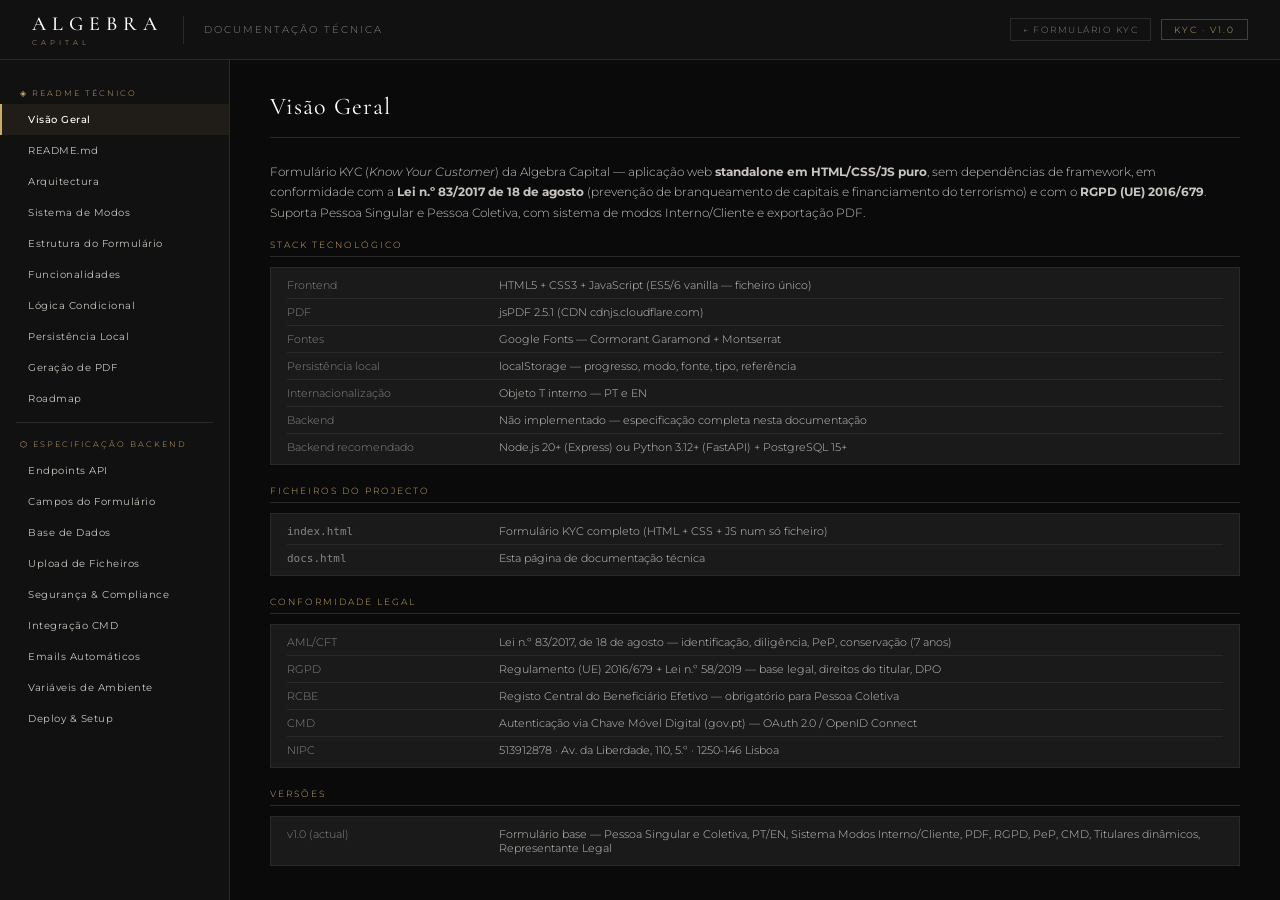
<file: index.html>
<!DOCTYPE html>
<html lang="pt">
<head>
<meta charset="UTF-8">
<meta name="viewport" content="width=device-width,initial-scale=1">
<title>Documentação Técnica — Algebra Capital KYC</title>
<link href="https://fonts.googleapis.com/css2?family=Cormorant+Garamond:wght@400;500&family=Montserrat:wght@300;400;500;600&display=swap" rel="stylesheet">
<style>
*,*::before,*::after{box-sizing:border-box;margin:0;padding:0}
:root{--black:#0a0a0a;--dark:#111;--dark2:#1a1a1a;--border:#2a2a2a;--border2:#383838;--text:#fff;--text2:#c8c4be;--text3:#888480;--gold:#c9a96e;--gold2:#a8873a;--glow:rgba(201,169,110,0.08);--ok:#00d4aa;--err:#e05252;}
html{font-size:14px}
body{font-family:'Montserrat',sans-serif;background:var(--black);color:var(--text);font-weight:300;height:100vh;display:flex;flex-direction:column;overflow:hidden}
.hdr{background:var(--dark);border-bottom:1px solid var(--border);padding:0 32px;display:flex;align-items:center;justify-content:space-between;height:60px;flex-shrink:0}
.hdr-left{display:flex;align-items:center;gap:20px}
.logo-main{font-family:'Cormorant Garamond',serif;font-size:20px;font-weight:500;letter-spacing:6px;text-transform:uppercase}
.logo-sub{font-size:7px;letter-spacing:4px;color:var(--gold);text-transform:uppercase;margin-top:2px}
.hdr-divider{width:1px;height:28px;background:var(--border)}
.hdr-title{font-size:10px;letter-spacing:2px;text-transform:uppercase;color:var(--text3)}
.badge{font-size:9px;letter-spacing:2px;text-transform:uppercase;color:var(--gold);border:1px solid rgba(201,169,110,0.3);padding:4px 12px}
.hdr-back{font-size:9px;letter-spacing:1.5px;text-transform:uppercase;color:var(--text3);text-decoration:none;border:1px solid var(--border);padding:5px 12px;transition:all .15s;display:flex;align-items:center;gap:6px}
.hdr-back:hover{color:var(--gold);border-color:var(--gold)}
.layout{display:flex;flex:1;overflow:hidden}
.sidebar{width:230px;background:var(--dark);border-right:1px solid var(--border);padding:20px 0;flex-shrink:0;overflow-y:auto}
.nav-group-label{padding:8px 20px 6px;font-size:8px;letter-spacing:2px;text-transform:uppercase;color:var(--gold);display:flex;align-items:center;gap:6px}
.nav-btn{width:100%;text-align:left;background:transparent;border:none;border-left:2px solid transparent;padding:9px 20px 9px 26px;cursor:pointer;font-size:10px;font-weight:400;letter-spacing:.5px;color:var(--text2);font-family:'Montserrat',sans-serif;transition:all .15s;display:block}
.nav-btn:hover{color:var(--text)}
.nav-btn.active{background:var(--glow);border-left-color:var(--gold);color:#fff;font-weight:500}
.nav-sep{height:1px;background:var(--border);margin:8px 16px}
.content{flex:1;padding:32px 40px;overflow-y:auto}
.page{display:none}
.page.active{display:block}
.page-title{font-family:'Cormorant Garamond',serif;font-size:24px;font-weight:400;letter-spacing:1px;margin-bottom:24px;padding-bottom:16px;border-bottom:1px solid var(--border)}
.sec-title{font-size:9px;letter-spacing:2px;text-transform:uppercase;color:var(--gold);margin-bottom:10px;padding-bottom:6px;border-bottom:1px solid var(--border)}
.body-text{font-size:12px;color:var(--text2);line-height:1.7;margin-bottom:16px}
.card{background:var(--dark2);border:1px solid var(--border);padding:4px 16px;margin-bottom:20px}
.row{display:flex;gap:12px;padding:6px 0;border-bottom:1px solid var(--border);font-size:11px}
.row:last-child{border-bottom:none}
.row-lbl{width:200px;color:var(--text3);flex-shrink:0}
.row-val{color:var(--text2)}
.row-val code{color:var(--gold);font-family:monospace}
.step-item{display:flex;gap:16px;padding:12px 0;border-bottom:1px solid var(--border)}
.step-num{width:28px;height:28px;background:var(--black);border:1px solid var(--border);display:flex;align-items:center;justify-content:center;font-size:10px;color:var(--gold);flex-shrink:0;margin-top:2px}
.step-title{font-size:11px;font-weight:600;color:#fff;margin-bottom:4px}
.step-desc{font-size:11px;color:var(--text2);line-height:1.6}
.step-tag{display:inline-block;font-size:8px;font-weight:600;letter-spacing:1.5px;text-transform:uppercase;padding:2px 7px;margin-left:6px;vertical-align:middle}
.tag-internal{background:rgba(106,191,106,0.12);color:#6abf6a;border:1px solid #2a5a2a}
.tag-readonly{background:var(--glow);color:var(--gold);border:1px solid rgba(201,169,110,0.3)}
.tag-client{background:rgba(0,212,170,0.08);color:var(--ok);border:1px solid rgba(0,212,170,0.2)}
.feat-block{margin-bottom:20px}
.feat-item{display:flex;gap:10px;padding:4px 0;font-size:11px;color:var(--text2)}
.feat-item::before{content:'→';color:var(--gold);flex-shrink:0}
.cond-card{background:var(--dark2);border:1px solid var(--border);padding:12px 16px;margin-bottom:8px}
.cond-top{display:flex;justify-content:space-between;align-items:flex-start;gap:12px;margin-bottom:6px}
.cond-trigger{font-size:11px;font-weight:600;color:#fff}
.cond-fn{font-size:9px;color:var(--gold);background:var(--black);padding:2px 8px;border:1px solid var(--border);font-family:monospace;flex-shrink:0}
.cond-condition{font-size:10px;color:var(--text3);margin-bottom:4px}
.cond-action{font-size:11px;color:var(--text2);line-height:1.5}
.road-group{margin-bottom:20px}
.road-label{display:flex;align-items:center;gap:8px;margin-bottom:10px}
.road-dot{width:8px;height:8px;border-radius:50%;flex-shrink:0}
.road-priority{font-size:9px;font-weight:600;letter-spacing:2px;text-transform:uppercase}
.road-item{display:flex;gap:10px;padding:6px 0;border-bottom:1px solid var(--border);font-size:11px;color:var(--text2)}
.road-done{text-decoration:line-through;color:var(--text3)}
.endpoint{background:var(--dark2);border:1px solid var(--border);margin-bottom:16px}
.endpoint-hdr{padding:12px 20px;border-bottom:1px solid var(--border);display:flex;align-items:center;gap:12px}
.method{font-size:9px;font-weight:700;letter-spacing:1px;padding:3px 10px}
.method.post{background:var(--ok);color:#000}
.method.get{background:var(--gold);color:#000}
.method.patch{background:#a78bfa;color:#000}
.endpoint-path{font-size:13px;font-family:monospace;color:#fff}
.endpoint-body{padding:14px 20px}
.endpoint-desc{font-size:11px;color:var(--text2);margin-bottom:14px}
.param-row{display:flex;gap:12px;padding:5px 0;border-bottom:1px solid var(--border);font-size:11px}
.param-row:last-child{border-bottom:none}
.param-name{width:160px;color:var(--gold);font-family:monospace;flex-shrink:0}
.param-type{width:110px;color:var(--text3);font-size:10px;flex-shrink:0}
.param-desc{color:var(--text2)}
.resp-name{width:160px;color:var(--ok);font-family:monospace;flex-shrink:0}
.db-table{margin-bottom:24px}
.db-name{font-size:12px;color:var(--gold);font-family:monospace;background:var(--dark2);padding:4px 12px;border:1px solid var(--border);display:inline-block;margin-bottom:10px}
.db-desc{font-size:11px;color:var(--text2);margin-left:12px}
.db-grid{border:1px solid var(--border)}
.db-head{display:grid;grid-template-columns:160px 140px 1fr;background:var(--dark2);padding:6px 16px;border-bottom:1px solid var(--border)}
.db-head span{font-size:9px;letter-spacing:1.5px;text-transform:uppercase;color:var(--text3)}
.db-row{display:grid;grid-template-columns:160px 140px 1fr;padding:7px 16px;border-bottom:1px solid var(--border);font-size:11px}
.db-row:last-child{border-bottom:none}
.db-row.pk{background:rgba(201,169,110,0.04)}
.db-col{color:#fff;font-family:monospace}
.db-col.pk{color:var(--gold)}
.db-type{color:var(--ok);font-family:monospace}
.db-desc-cell{color:var(--text2)}
.email-card{background:var(--dark2);border:1px solid var(--border);margin-bottom:20px}
.email-hdr{padding:12px 20px;border-bottom:1px solid var(--border);background:var(--black)}
.email-title{font-size:11px;font-weight:600;color:#fff;margin-bottom:4px}
.email-to{font-size:10px;color:var(--text3)}
.email-to span{color:var(--gold)}
.email-body{padding:16px 20px}
.email-item{display:flex;gap:8px;padding:3px 0;font-size:11px;color:var(--text2)}
.email-item::before{content:'·';color:var(--gold)}
.note{padding:10px 14px;margin-bottom:12px;font-size:11px;color:var(--text2);line-height:1.6}
.note.info{border-left:2px solid var(--gold);background:var(--glow)}
.note.warn{border-left:2px solid #e5a020;background:rgba(229,160,32,0.06)}
.note.ok{border-left:2px solid var(--ok);background:rgba(0,212,170,0.06)}
.note.err{border-left:2px solid var(--err);background:rgba(224,82,82,0.06)}
.note-icon{margin-right:6px}
.env-block{background:var(--black);border:1px solid var(--border);padding:20px 24px;font-family:monospace;font-size:11px;line-height:2;margin-bottom:16px}
.env-comment{color:var(--text3)}
.env-key{color:var(--gold)}
.env-eq{color:var(--text3)}
.env-val{color:var(--text2)}
.sub-label{font-size:9px;letter-spacing:1.5px;text-transform:uppercase;color:var(--text3);margin-bottom:8px;margin-top:14px}
.mode-box{border:1px solid var(--border);padding:14px 18px;margin-bottom:10px;display:flex;gap:14px;align-items:flex-start}
.mode-icon{font-size:16px;flex-shrink:0;margin-top:1px}
.mode-title{font-size:11px;font-weight:600;margin-bottom:4px}
.mode-desc{font-size:11px;color:var(--text2);line-height:1.6}
.readme-block{background:var(--dark2);border:1px solid var(--border);padding:20px 24px;font-family:monospace;font-size:11px;line-height:1.8;margin-bottom:16px;white-space:pre-wrap}
.readme-h1{color:var(--gold);font-size:14px;font-weight:600}
.readme-h2{color:var(--text);font-size:12px;font-weight:600;margin-top:4px}
.readme-h3{color:var(--ok);font-size:11px}
.readme-txt{color:var(--text2)}
.readme-code{color:var(--gold)}
.readme-comment{color:var(--text3)}
.arch-block{background:var(--black);border:1px solid var(--border);padding:20px 24px;font-family:monospace;font-size:11px;line-height:1.8;margin-bottom:16px;white-space:pre;overflow-x:auto;color:var(--text2)}
</style>
</head>
<body>

<div class="hdr">
  <div class="hdr-left">
    <div>
      <div class="logo-main">ALGEBRA</div>
      <div class="logo-sub">Capital</div>
    </div>
    <div class="hdr-divider"></div>
    <span class="hdr-title">Documentação Técnica</span>
  </div>
  <div class="hdr-left" style="gap:10px">
    <a href="index.html" class="hdr-back">← Formulário KYC</a>
    <div class="badge">KYC · v1.0</div>
  </div>
</div>

<div class="layout">
  <nav class="sidebar">
    <div class="nav-group-label">◈ README Técnico</div>
    <button class="nav-btn active" onclick="show('overview',this)">Visão Geral</button>
    <button class="nav-btn" onclick="show('readme',this)">README.md</button>
    <button class="nav-btn" onclick="show('architecture',this)">Arquitectura</button>
    <button class="nav-btn" onclick="show('modes',this)">Sistema de Modos</button>
    <button class="nav-btn" onclick="show('structure',this)">Estrutura do Formulário</button>
    <button class="nav-btn" onclick="show('features',this)">Funcionalidades</button>
    <button class="nav-btn" onclick="show('conditional',this)">Lógica Condicional</button>
    <button class="nav-btn" onclick="show('storage',this)">Persistência Local</button>
    <button class="nav-btn" onclick="show('pdf',this)">Geração de PDF</button>
    <button class="nav-btn" onclick="show('todo',this)">Roadmap</button>
    <div class="nav-sep"></div>
    <div class="nav-group-label">⬡ Especificação Backend</div>
    <button class="nav-btn" onclick="show('endpoints',this)">Endpoints API</button>
    <button class="nav-btn" onclick="show('fields',this)">Campos do Formulário</button>
    <button class="nav-btn" onclick="show('database',this)">Base de Dados</button>
    <button class="nav-btn" onclick="show('files',this)">Upload de Ficheiros</button>
    <button class="nav-btn" onclick="show('security',this)">Segurança &amp; Compliance</button>
    <button class="nav-btn" onclick="show('cmd',this)">Integração CMD</button>
    <button class="nav-btn" onclick="show('emails',this)">Emails Automáticos</button>
    <button class="nav-btn" onclick="show('env',this)">Variáveis de Ambiente</button>
    <button class="nav-btn" onclick="show('deploy',this)">Deploy &amp; Setup</button>
  </nav>

  <main class="content">

    <!-- VISÃO GERAL -->
    <div class="page active" id="page-overview">
      <div class="page-title">Visão Geral</div>
      <p class="body-text">Formulário KYC (<em>Know Your Customer</em>) da Algebra Capital — aplicação web <strong>standalone em HTML/CSS/JS puro</strong>, sem dependências de framework, em conformidade com a <strong>Lei n.º 83/2017 de 18 de agosto</strong> (prevenção de branqueamento de capitais e financiamento do terrorismo) e com o <strong>RGPD (UE) 2016/679</strong>. Suporta Pessoa Singular e Pessoa Coletiva, com sistema de modos Interno/Cliente e exportação PDF.</p>

      <div class="sec-title">Stack Tecnológico</div>
      <div class="card">
        <div class="row"><span class="row-lbl">Frontend</span><span class="row-val">HTML5 + CSS3 + JavaScript (ES5/6 vanilla — ficheiro único)</span></div>
        <div class="row"><span class="row-lbl">PDF</span><span class="row-val">jsPDF 2.5.1 (CDN cdnjs.cloudflare.com)</span></div>
        <div class="row"><span class="row-lbl">Fontes</span><span class="row-val">Google Fonts — Cormorant Garamond + Montserrat</span></div>
        <div class="row"><span class="row-lbl">Persistência local</span><span class="row-val">localStorage — progresso, modo, fonte, tipo, referência</span></div>
        <div class="row"><span class="row-lbl">Internacionalização</span><span class="row-val">Objeto T interno — PT e EN</span></div>
        <div class="row"><span class="row-lbl">Backend</span><span class="row-val">Não implementado — especificação completa nesta documentação</span></div>
        <div class="row"><span class="row-lbl">Backend recomendado</span><span class="row-val">Node.js 20+ (Express) ou Python 3.12+ (FastAPI) + PostgreSQL 15+</span></div>
      </div>

      <div class="sec-title">Ficheiros do Projecto</div>
      <div class="card">
        <div class="row"><span class="row-lbl"><code>index.html</code></span><span class="row-val">Formulário KYC completo (HTML + CSS + JS num só ficheiro)</span></div>
        <div class="row"><span class="row-lbl"><code>docs.html</code></span><span class="row-val">Esta página de documentação técnica</span></div>
      </div>

      <div class="sec-title">Conformidade Legal</div>
      <div class="card">
        <div class="row"><span class="row-lbl">AML/CFT</span><span class="row-val">Lei n.º 83/2017, de 18 de agosto — identificação, diligência, PeP, conservação (7 anos)</span></div>
        <div class="row"><span class="row-lbl">RGPD</span><span class="row-val">Regulamento (UE) 2016/679 + Lei n.º 58/2019 — base legal, direitos do titular, DPO</span></div>
        <div class="row"><span class="row-lbl">RCBE</span><span class="row-val">Registo Central do Beneficiário Efetivo — obrigatório para Pessoa Coletiva</span></div>
        <div class="row"><span class="row-lbl">CMD</span><span class="row-val">Autenticação via Chave Móvel Digital (gov.pt) — OAuth 2.0 / OpenID Connect</span></div>
        <div class="row"><span class="row-lbl">NIPC</span><span class="row-val">513912878 · Av. da Liberdade, 110, 5.º · 1250-146 Lisboa</span></div>
      </div>

      <div class="sec-title">Versões</div>
      <div class="card">
        <div class="row"><span class="row-lbl">v1.0 (actual)</span><span class="row-val">Formulário base — Pessoa Singular e Coletiva, PT/EN, Sistema Modos Interno/Cliente, PDF, RGPD, PeP, CMD, Titulares dinâmicos, Representante Legal</span></div>
      </div>
    </div>

    <!-- README -->
    <div class="page" id="page-readme">
      <div class="page-title">README.md</div>
      <p class="body-text">Conteúdo do <code style="color:var(--gold)">README.md</code> para o repositório. Copia e cola directamente.</p>
      <div class="readme-block"><span class="readme-h1"># Algebra Capital — Formulário KYC</span>

<span class="readme-comment"><!-- Formulário KYC standalone da Algebra Capital --></span>

<span class="readme-h2">## Descrição</span>
<span class="readme-txt">Formulário KYC (Know Your Customer) da Algebra Capital, NIPC 513912878.
Desenvolvido em HTML/CSS/JS puro (sem framework).
Conforme com a Lei n.º 83/2017 (AML/CFT) e RGPD (UE 2016/679).
Suporta Pessoa Singular e Pessoa Coletiva, sistema de modos Interno/Cliente e exportação PDF.</span>

<span class="readme-h2">## Stack</span>
<span class="readme-txt">- Frontend: HTML5 + CSS3 + JavaScript ES6 vanilla (ficheiro único)
- PDF: jsPDF 2.5.1 (CDN cdnjs.cloudflare.com)
- Fontes: Google Fonts (Cormorant Garamond + Montserrat)
- Persistência: localStorage
- i18n: objeto T interno (PT / EN)
- Backend: não implementado — ver especificação em docs.html</span>

<span class="readme-h2">## Ficheiros</span>
<span class="readme-code">index.html</span>  <span class="readme-txt">— Formulário KYC completo</span>
<span class="readme-code">docs.html</span>   <span class="readme-txt">— Documentação técnica e especificação backend</span>
<span class="readme-code">README.md</span>   <span class="readme-txt">— Este ficheiro</span>

<span class="readme-h2">## Funcionalidades (v1.0)</span>
<span class="readme-txt">- [x] Pessoa Singular e Pessoa Coletiva
- [x] Sistema de modos Interno / Cliente
- [x] Secção Referência do Processo (oculta em modo cliente)
- [x] Secção Negócio: editável internamente, readonly para o cliente
- [x] Validação em tempo real — NIF, IBAN, email
- [x] Toast com lista clicável de erros de validação
- [x] Exportação PDF com marca de água CONFIDENTIAL
- [x] Rascunho PDF (sem validação)
- [x] Pré-visualização HTML do PDF antes de descarregar
- [x] Internacionalização PT / EN
- [x] Persistência local (localStorage)
- [x] RGPD accordion com texto legal Algebra Capital + Lei 83/2017
- [x] Declarações do(s) Proponente(s) (4 pontos AML/CFT)
- [x] Definições Legais completas — PeP (Lei 83/2017)
- [x] Titulares dinâmicos (Pessoa Coletiva)
- [x] Representante Legal condicional
- [x] PeP — 4 questões Lei 83/2017 (arts. 2.º, 19.º e 39.º)
- [x] CMD — autenticação (simulada; pronta para integração real)
- [x] Tamanho de fonte ajustável (normal / grande)</span>

<span class="readme-h2">## Uso — Modo Interno vs. Modo Cliente</span>
<span class="readme-h3">Modo Interno (default)</span>
<span class="readme-txt">- Todas as secções visíveis e editáveis
- Secção Referência do Processo: visível e editável (etiqueta INTERNO)
- Secção A — Negócio: visível e editável (etiqueta PREENCHIDO PELA ALGEBRA)</span>

<span class="readme-h3">Modo Cliente</span>
<span class="readme-txt">- Secção Referência: completamente oculta
- Secção A — Negócio: visível mas bloqueada (readonly + overlay), etiqueta PREENCHIDO PELA ALGEBRA
- Restante formulário: editável pelo cliente</span>

<span class="readme-h2">## Conformidade Legal</span>
<span class="readme-txt">- Lei n.º 83/2017, de 18 de agosto — identificação, diligência, PeP, conservação (7 anos)
- RGPD (UE 2016/679) + Lei n.º 58/2019 — base legal, direitos do titular, contacto DPO
- RCBE — Registo Central do Beneficiário Efetivo (obrigatório para Pessoa Coletiva)</span>

<span class="readme-h2">## Backend (a implementar)</span>
<span class="readme-txt">Ver docs.html para especificação completa.
Stack proposta: Node.js/Express ou Python/FastAPI + PostgreSQL + S3/Cloudinary + SendGrid.</span>

<span class="readme-comment">---
Algebra Capital, Lda. · NIPC 513912878 · Av. da Liberdade, 110, 5.º · Lisboa
Uso interno. Repositório privado.</span>
</div>
    </div>

    <!-- ARQUITECTURA -->
    <div class="page" id="page-architecture">
      <div class="page-title">Arquitectura do Sistema</div>
      <p class="body-text">Diagrama de alto nível da arquitectura proposta após implementação do backend.</p>
      <div class="arch-block">┌─────────────────────────────────────────────────────┐
│                  CLIENTE (Browser)                   │
│  HTML + CSS + Vanilla JS  ·  jsPDF 2.5.1            │
│  localStorage (rascunho)  ·  FormData (submissão)   │
└──────────────────────┬──────────────────────────────┘
                       │ HTTPS / TLS 1.2+
┌──────────────────────▼──────────────────────────────┐
│                  API REST (Backend)                   │
│  POST /api/kyc/submit                                │
│  POST /api/kyc/upload                                │
│  GET  /api/kyc/:ref                                  │
│  POST /api/cmd/verify                                │
│  GET  /admin/submissions                             │
└──────────┬──────────────────────┬───────────────────┘
           │                      │
┌──────────▼──────┐    ┌──────────▼──────────────────┐
│  Base de Dados  │    │  Armazenamento de Ficheiros   │
│  PostgreSQL 15+ │    │  AWS S3 / Cloudinary          │
│  (submissões)   │    │  (documentos KYC cifrados)    │
└─────────────────┘    └─────────────────────────────┘
           │
┌──────────▼──────────────────────────────────────────┐
│           Serviço CMD (Gov.pt)                        │
│  OAuth 2.0 + OpenID Connect                          │
│  https://autenticacao.gov.pt                         │
└─────────────────────────────────────────────────────┘
           │
┌──────────▼──────────────────────────────────────────┐
│           Email (SendGrid / SMTP)                     │
│  Confirmação ao cliente + Alerta PeP à equipa        │
└─────────────────────────────────────────────────────┘</div>

      <div class="sec-title">Stack Recomendada</div>
      <div class="card">
        <div class="row"><span class="row-lbl">Backend</span><span class="row-val">Node.js 20+ (Express) ou Python 3.12+ (FastAPI)</span></div>
        <div class="row"><span class="row-lbl">Base de dados</span><span class="row-val">PostgreSQL 15+</span></div>
        <div class="row"><span class="row-lbl">Ficheiros</span><span class="row-val">AWS S3 ou Cloudinary</span></div>
        <div class="row"><span class="row-lbl">Autenticação interna</span><span class="row-val">JWT (HS256 ou RS256) — expiração 8h</span></div>
        <div class="row"><span class="row-lbl">CMD</span><span class="row-val">OAuth 2.0 / OpenID Connect (autenticacao.gov.pt)</span></div>
        <div class="row"><span class="row-lbl">Email</span><span class="row-val">SendGrid API ou SMTP próprio</span></div>
        <div class="row"><span class="row-lbl">Infraestrutura</span><span class="row-val">Docker + Nginx reverse proxy ou Vercel/Railway</span></div>
      </div>
    </div>

    <!-- SISTEMA DE MODOS -->
    <div class="page" id="page-modes">
      <div class="page-title">Sistema de Modos</div>
      <p class="body-text">O formulário opera em dois modos distintos, controlados por um banner sticky abaixo do cabeçalho. O modo é persistido em localStorage e aplicado automaticamente no carregamento.</p>

      <div class="mode-box" style="border-color:#2a3a2a;background:#161e16">
        <div class="mode-icon">●</div>
        <div>
          <div class="mode-title" style="color:#6abf6a">Modo Interno (default)</div>
          <div class="mode-desc">
            Todas as secções visíveis e editáveis.<br>
            — Secção <strong>Referência do Processo</strong>: visível e editável, marcada com etiqueta "INTERNO".<br>
            — Secção <strong>A — Negócio</strong>: visível e editável, marcada com "PREENCHIDO PELA ALGEBRA".<br>
            — Restante formulário: editável pelo staff interno.
          </div>
        </div>
      </div>

      <div class="mode-box" style="border-color:rgba(201,169,110,0.3);background:rgba(201,169,110,0.04)">
        <div class="mode-icon">●</div>
        <div>
          <div class="mode-title" style="color:var(--gold)">Modo Cliente</div>
          <div class="mode-desc">
            Vista do cliente — enviada/partilhada com o proponente para preenchimento.<br>
            — Secção <strong>Referência do Processo</strong>: completamente oculta (<code>display:none</code>).<br>
            — Secção <strong>A — Negócio</strong>: visível mas bloqueada (<code>pointer-events:none</code> + overlay), marcada com "PREENCHIDO PELA ALGEBRA".<br>
            — Restante formulário: editável pelo cliente.
          </div>
        </div>
      </div>

      <div class="sec-title">Implementação Técnica</div>
      <div class="card">
        <div class="row"><span class="row-lbl">Variável de estado</span><span class="row-val"><code>currentModo</code> — 'interno' | 'cliente'</span></div>
        <div class="row"><span class="row-lbl">Função toggle</span><span class="row-val"><code>toggleModo()</code> → chama <code>applyModo()</code></span></div>
        <div class="row"><span class="row-lbl">Persistência</span><span class="row-val"><code>localStorage.setItem('alg_modo', currentModo)</code></span></div>
        <div class="row"><span class="row-lbl">CSS — secção interna</span><span class="row-val"><code>body.cliente-mode .internal-section { display:none !important }</code></span></div>
        <div class="row"><span class="row-lbl">CSS — secção readonly</span><span class="row-val"><code>body.cliente-mode .readonly-section</code> — inputs com <code>pointer-events:none</code> + overlay</span></div>
        <div class="row"><span class="row-lbl">Validação</span><span class="row-val">Campos da <code>.readonly-section</code> são excluídos de <code>validateRequired()</code> em Modo Cliente</span></div>
        <div class="row"><span class="row-lbl">Etiquetas visuais</span><span class="row-val"><code>::before</code> pseudo-elemento nas secções com texto de contexto</span></div>
      </div>
      <div class="note info"><span class="note-icon">ℹ</span>Em produção, o ideal é gerar um link com parâmetro <code>?modo=cliente</code> que force o modo automaticamente no carregamento — item no roadmap.</div>
    </div>

    <!-- ESTRUTURA -->
    <div class="page" id="page-structure">
      <div class="page-title">Estrutura do Formulário</div>
      <p class="body-text">Secções do formulário e respectiva visibilidade/editabilidade.
        <span class="step-tag tag-internal">Interno</span> apenas staff &nbsp;
        <span class="step-tag tag-readonly">Só leitura (cliente)</span> preenchido internamente &nbsp;
        <span class="step-tag tag-client">Cliente</span> preenchido pelo cliente
      </p>

      <div class="step-item">
        <div class="step-num">—</div>
        <div>
          <div class="step-title">Referência do Processo <span class="step-tag tag-internal">Interno</span></div>
          <div class="step-desc">Referência interna gerada automaticamente (ALG-AAAA-XXXX, persistida em localStorage). ID Devedor(es) obrigatório. Identificação do(s) Crédito(s) opcional. <strong>Completamente oculta em Modo Cliente.</strong></div>
        </div>
      </div>

      <div class="step-item">
        <div class="step-num">A</div>
        <div>
          <div class="step-title">Negócio <span class="step-tag tag-readonly">Só leitura (cliente)</span></div>
          <div class="step-desc">Propósito do negócio, montante da operação, sinal, origem dos fundos, proveniência, meios de pagamento, IBANs. Em Modo Cliente: visível mas todos os campos bloqueados com overlay de protecção e etiqueta "PREENCHIDO PELA ALGEBRA".</div>
        </div>
      </div>

      <div class="step-item">
        <div class="step-num">B</div>
        <div>
          <div class="step-title">Proponente <span class="step-tag tag-client">Cliente</span></div>
          <div class="step-desc">Toggle <strong>Pessoa Singular / Pessoa Coletiva</strong>. <strong>Singular:</strong> dados pessoais, documento (IRN/AIMA/Outra), NIF, residência, profissão, contacto. Secção cônjuge condicional. <strong>Coletiva:</strong> denominação social, NIPC, CAEs, objeto social, sede, forma jurídica, responsável de contacto, código RCBE. Secção Titulares com blocos adicionáveis dinamicamente.</div>
        </div>
      </div>

      <div class="step-item">
        <div class="step-num">C</div>
        <div>
          <div class="step-title">Titulares (Pessoa Coletiva) <span class="step-tag tag-client">Cliente</span></div>
          <div class="step-desc">Blocos dinâmicos adicionáveis por titular — nome, cargo, % capital, beneficiário efetivo, NIF, nacionalidade, documento, residência.</div>
        </div>
      </div>

      <div class="step-item">
        <div class="step-num">D</div>
        <div>
          <div class="step-title">Representante Legal <span class="step-tag tag-client">Cliente</span></div>
          <div class="step-desc">Condicional (Sim/Não). Dados pessoais, documento, NIF, residência, contacto. Todos os campos obrigatórios quando activo.</div>
        </div>
      </div>

      <div class="step-item">
        <div class="step-num">E</div>
        <div>
          <div class="step-title">PeP — Pessoa Politicamente Exposta <span class="step-tag tag-client">Cliente</span></div>
          <div class="step-desc">4 questões Sim/Não conforme Lei 83/2017 (arts. 2.º, 19.º e 39.º). Ao responder Sim, campos expandem e tornam-se obrigatórios. Definições legais completas em accordion.</div>
        </div>
      </div>

      <div class="step-item">
        <div class="step-num">F</div>
        <div>
          <div class="step-title">Documentos Obrigatórios <span class="step-tag tag-client">Cliente</span></div>
          <div class="step-desc">Lista distinta por tipo de proponente. Singular: doc. identificação, NIF, procuração, fatura serviço público, recibo vencimento, IBAN. Coletiva: certidão RC + RCBE, docs titulares, NIF, deliberação/procuração, IBAN. Secção comum: comprovativo de origem de fundos (mínimo 1 obrigatório com upload, 6 opções). Formatos: PDF, JPG, PNG. Máx. 10MB por ficheiro.</div>
        </div>
      </div>

      <div class="step-item">
        <div class="step-num">G</div>
        <div>
          <div class="step-title">Proteção de Dados &amp; Declarações <span class="step-tag tag-client">Cliente</span></div>
          <div class="step-desc">Caixa RGPD em accordion. Declarações do(s) Proponente(s) (4 pontos AML/CFT). Exportação PDF com pré-visualização. Autenticação CMD e upload de assinatura física para 2 proponentes.</div>
        </div>
      </div>

      <div class="step-item">
        <div class="step-num">H</div>
        <div>
          <div class="step-title">Anexo I — Definições Legais</div>
          <div class="step-desc">Accordion com definições completas: Beneficiário Efetivo (art. 30.º), PeP (13 funções), Membros próximos da família, Pessoas estreitamente associadas, Titular de outro Cargo Político ou Público — tudo conforme Lei n.º 83/2017.</div>
        </div>
      </div>
    </div>

    <!-- FUNCIONALIDADES -->
    <div class="page" id="page-features">
      <div class="page-title">Funcionalidades</div>

      <div class="feat-block"><div class="sec-title">Sistema de Modos Interno / Cliente</div>
        <div class="feat-item">Banner sticky com indicador de modo activo e descrição contextual</div>
        <div class="feat-item">Modo Interno: todas as secções editáveis, etiquetas de contexto visíveis</div>
        <div class="feat-item">Modo Cliente: secção Referência oculta, secção Negócio bloqueada com overlay</div>
        <div class="feat-item">Modo guardado em localStorage — persiste entre sessões</div>
        <div class="feat-item">Validação dinâmica exclui campos readonly em Modo Cliente</div>
      </div>

      <div class="feat-block"><div class="sec-title">Pessoa Singular / Pessoa Coletiva</div>
        <div class="feat-item">Toggle no topo do formulário — condiciona secções, documentos e PDF</div>
        <div class="feat-item">Secção Titulares dinâmica — blocos adicionáveis/removíveis via <code>addTitular()</code> / <code>removeTitular(n)</code></div>
        <div class="feat-item">Campos obrigatórios da secção activa recebem <code>data-req</code> dinamicamente em <code>setType()</code></div>
        <div class="feat-item">Documentos obrigatórios distintos por tipo de proponente</div>
        <div class="feat-item">PDF exportado com secção correcta conforme tipo seleccionado</div>
      </div>

      <div class="feat-block"><div class="sec-title">Validação em Tempo Real</div>
        <div class="feat-item">Campos obrigatórios via atributo <code>data-req</code> (<code>data-req-pt</code> e <code>data-req-en</code> separados)</div>
        <div class="feat-item">Campos em secções condicionais recebem/perdem <code>data-req</code> dinamicamente</div>
        <div class="feat-item">Toast com lista clicável de erros — clique navega e foca o campo</div>
        <div class="feat-item">Campos readonly (Modo Cliente) excluídos da validação</div>
        <div class="feat-item">Validação de documentos obrigatórios e comprovativos de fundos</div>
      </div>

      <div class="feat-block"><div class="sec-title">Internacionalização PT/EN</div>
        <div class="feat-item">Objeto T com todas as strings traduzidas em pt e en</div>
        <div class="feat-item"><code>setLang()</code> actualiza labels, <code>data-req</code> e labels de modo dinamicamente</div>
        <div class="feat-item">PDF exportado no idioma activo no momento da exportação</div>
        <div class="feat-item">Preferência guardada em localStorage</div>
      </div>

      <div class="feat-block"><div class="sec-title">Geração de PDF</div>
        <div class="feat-item">jsPDF 2.5.1 — marca de água CONFIDENTIAL diagonal em todas as páginas</div>
        <div class="feat-item">Cabeçalho com logótipo ALGEBRA CAPITAL em texto, fundo branco, rodapé com numeração p/total</div>
        <div class="feat-item">Secções de dados adaptadas ao tipo (Singular vs Coletiva)</div>
        <div class="feat-item">Modal de pré-visualização HTML antes de descarregar</div>
        <div class="feat-item">Modo normal (com validação completa) e rascunho (sem validação)</div>
      </div>

      <div class="feat-block"><div class="sec-title">Persistência Local</div>
        <div class="feat-item"><code>saveProgress()</code> serializa todos os inputs para localStorage</div>
        <div class="feat-item"><code>loadProgress()</code> restaura automaticamente no carregamento</div>
        <div class="feat-item">Referência interna persistida — não regenerada em sessões seguintes</div>
        <div class="feat-item">Também guardados: modo, tamanho de fonte, tipo de proponente</div>
        <div class="feat-item">Uploads de ficheiros não são persistidos (limitação nativa do browser)</div>
      </div>
    </div>

    <!-- LÓGICA CONDICIONAL -->
    <div class="page" id="page-conditional">
      <div class="page-title">Lógica Condicional</div>
      <p class="body-text">Todos os comportamentos condicionais implementados e a função JS responsável.</p>

      <div class="cond-card"><div class="cond-top"><span class="cond-trigger">Modo Interno → Modo Cliente</span><span class="cond-fn">toggleModo() / applyModo()</span></div><div class="cond-condition">Condição: botão no banner clicado</div><div class="cond-action">Oculta <code>.internal-section</code>. Bloqueia campos de <code>.readonly-section</code> com overlay. Altera labels do banner. Exclui campos readonly de <code>validateRequired()</code>. Estado guardado em localStorage.</div></div>

      <div class="cond-card"><div class="cond-top"><span class="cond-trigger">Toggle Singular / Coletiva</span><span class="cond-fn">setType(type)</span></div><div class="cond-condition">Condição: botão de tipo clicado</div><div class="cond-action">Mostra/oculta <code>#section-singular</code>, <code>#section-coletiva</code>, <code>#docs-singular</code>, <code>#docs-coletiva</code>. Aplica/remove <code>data-req</code> nos campos da secção activa. Salva tipo em localStorage.</div></div>

      <div class="cond-card"><div class="cond-top"><span class="cond-trigger">Titular — Adicionar / Remover</span><span class="cond-fn">addTitular() / removeTitular(n)</span></div><div class="cond-condition">Condição: botão "Adicionar Titular" ou "Remover" clicado</div><div class="cond-action">Cria/remove bloco HTML com campos de titular. Em modo coletiva activo, aplica <code>data-req</code> automaticamente aos novos campos. Actualiza progresso.</div></div>

      <div class="cond-card"><div class="cond-top"><span class="cond-trigger">Cônjuge — Sim</span><span class="cond-fn">ynToggle()</span></div><div class="cond-condition">Condição: botão Sim clicado em questão de cônjuge</div><div class="cond-action">Secção <code>#conj_det</code> expande. Todos os campos tornam-se obrigatórios. Ao clicar Não: campos limpos e <code>data-req</code> removido.</div></div>

      <div class="cond-card"><div class="cond-top"><span class="cond-trigger">Representante Legal — Sim</span><span class="cond-fn">ynToggle()</span></div><div class="cond-condition">Condição: botão Sim clicado</div><div class="cond-action">Secção <code>#rep_det</code> expande. Todos os campos (exceto NIF estrangeiro) tornam-se obrigatórios.</div></div>

      <div class="cond-card"><div class="cond-top"><span class="cond-trigger">Entidade Emitente — Outra</span><span class="cond-fn">toggleIssuerOther()</span></div><div class="cond-condition">Condição: select = 'outro'</div><div class="cond-action">Campo de texto livre aparece para especificar a entidade. Aplicado em Proponente Singular, Representante Legal e Titulares (Coletiva).</div></div>

      <div class="cond-card"><div class="cond-top"><span class="cond-trigger">PeP — Questões 1 a 4</span><span class="cond-fn">ynToggle()</span></div><div class="cond-condition">Condição: botão Sim clicado em qualquer questão PeP</div><div class="cond-action">Campos expandem e tornam-se todos obrigatórios, incluindo início de exercício (<code>input[type=month]</code>). Flag PeP activa no PDF e na submissão backend.</div></div>

      <div class="cond-card"><div class="cond-top"><span class="cond-trigger">Comprovativo de fundos — item marcado</span><span class="cond-fn">ckchk click handler</span></div><div class="cond-condition">Condição: checkbox de comprovativo marcada</div><div class="cond-action">Botão de upload aparece. Se não há ficheiro carregado, mostra aviso. Actualiza validação de documentos. Ao desmarcar: upload e ficheiro limpos.</div></div>

      <div class="cond-card"><div class="cond-top"><span class="cond-trigger">Proveniência de Fundos / Outro</span><span class="cond-fn">toggleChkOutro()</span></div><div class="cond-condition">Condição: checkbox 'Outro' marcada</div><div class="cond-action">Campo de texto livre aparece para especificação. Remove-se ao desmarcar.</div></div>

      <div class="cond-card"><div class="cond-top"><span class="cond-trigger">RGPD — accordion</span><span class="cond-fn">toggleGdpr()</span></div><div class="cond-condition">Condição: clique no cabeçalho da caixa RGPD</div><div class="cond-action">Expande/colapsa o corpo com texto legal completo. Chevron roda 180°.</div></div>

      <div class="cond-card"><div class="cond-top"><span class="cond-trigger">Definições Legais — accordion</span><span class="cond-fn">toggleAnnex()</span></div><div class="cond-condition">Condição: botão "Ver definições legais" clicado</div><div class="cond-action">Expande/colapsa definições legais completas: BE, PeP, membros família, pessoas estreitamente associadas, titular cargo público.</div></div>

      <div class="cond-card"><div class="cond-top"><span class="cond-trigger">CMD — Autenticar</span><span class="cond-fn">openCmd(n) / confirmCmd(n)</span></div><div class="cond-condition">Condição: botão CMD clicado</div><div class="cond-action">Abre portal autenticacao.gov.pt em nova aba. Mostra botões Confirmar/Cancelar. Ao confirmar: marca estado como autenticado, actualiza UI e progresso.</div></div>

      <div class="cond-card"><div class="cond-top"><span class="cond-trigger">Idioma — PT / EN</span><span class="cond-fn">setLang(lang)</span></div><div class="cond-condition">Condição: botão de idioma clicado</div><div class="cond-action">Actualiza todos os elementos <code>data-req-pt</code>/<code>data-req-en</code> e labels do banner de modo. Preferência guardada em localStorage.</div></div>
    </div>

    <!-- PERSISTÊNCIA -->
    <div class="page" id="page-storage">
      <div class="page-title">Persistência Local</div>
      <p class="body-text">O rascunho do formulário é guardado em <code style="color:var(--gold)">localStorage</code> automaticamente.</p>

      <div class="sec-title">Chaves localStorage</div>
      <div class="card">
        <div class="row"><span class="row-lbl"><code>alg_kyc</code></span><span class="row-val">JSON com todos os valores dos campos <code>input</code>, <code>select</code>, <code>textarea</code> (incluindo <code>ref_interna</code>)</span></div>
        <div class="row"><span class="row-lbl"><code>alg_kyc_type</code></span><span class="row-val">Tipo de proponente activo: <code>'singular'</code> | <code>'coletiva'</code></span></div>
        <div class="row"><span class="row-lbl"><code>alg_modo</code></span><span class="row-val">Modo activo: <code>'interno'</code> | <code>'cliente'</code></span></div>
        <div class="row"><span class="row-lbl"><code>alg_font</code></span><span class="row-val">Tamanho de fonte: <code>'normal'</code> | <code>'large'</code></span></div>
      </div>

      <div class="note warn"><span class="note-icon">⚠</span>Os ficheiros carregados (<code>docFiles</code>) são mantidos apenas em memória durante a sessão — <strong>não são persistidos</strong> no localStorage por limitação nativa do browser.</div>
      <div class="note info"><span class="note-icon">ℹ</span>A referência interna (<code>ALG-YYYY-XXXX</code>) é gerada uma única vez e guardada em <code>alg_kyc</code>. Nas sessões seguintes é restaurada em vez de regenerada.</div>
    </div>

    <!-- PDF -->
    <div class="page" id="page-pdf">
      <div class="page-title">Geração de PDF</div>
      <p class="body-text">O PDF é gerado <strong>no browser</strong> via <strong>jsPDF 2.5.1</strong>, sem intervenção do backend. O backend pode opcionalmente oferecer geração server-side para maior fidelidade (ex: Puppeteer, WeasyPrint).</p>

      <div class="sec-title">Estrutura do PDF Gerado</div>
      <div class="card">
        <div class="row"><span class="row-lbl">Cabeçalho</span><span class="row-val">Fundo branco, logótipo ALGEBRA CAPITAL (canvas SVG), ref. do processo, NIPC</span></div>
        <div class="row"><span class="row-lbl">Marca de água</span><span class="row-val">"CONFIDENTIAL" diagonal, opacidade 3%, em todas as páginas</span></div>
        <div class="row"><span class="row-lbl">Secção A</span><span class="row-val">Negócio — propósito, montante, sinal, origem fundos, IBAN</span></div>
        <div class="row"><span class="row-lbl">Secção B</span><span class="row-val">Proponente Singular ou Coletivo conforme tipo seleccionado</span></div>
        <div class="row"><span class="row-lbl">Secção C</span><span class="row-val">Titulares (apenas Pessoa Coletiva)</span></div>
        <div class="row"><span class="row-lbl">Rep. Legal</span><span class="row-val">Incluído se Sim (nome + NIF)</span></div>
        <div class="row"><span class="row-lbl">PeP</span><span class="row-val">Resposta às 4 questões com detalhe se Sim</span></div>
        <div class="row"><span class="row-lbl">Assinaturas</span><span class="row-val">Linhas para assinatura física — Proponente 1 e Proponente 2 / Rep. Legal</span></div>
        <div class="row"><span class="row-lbl">Rodapé</span><span class="row-val">Morada, website, numeração p/total páginas</span></div>
      </div>

      <div class="sec-title">Modos de Exportação</div>
      <div class="card">
        <div class="row"><span class="row-lbl">Normal</span><span class="row-val">Executa <code>validateRequired()</code> antes de exportar. Bloqueia se houver campos em falta.</span></div>
        <div class="row"><span class="row-lbl">Rascunho</span><span class="row-val">Exporta sem validação — todos os campos preenchidos até ao momento.</span></div>
        <div class="row"><span class="row-lbl">Pré-visualização</span><span class="row-val">Modal HTML antes de descarregar. Botão "Descarregar PDF" gera o ficheiro via jsPDF.</span></div>
      </div>
    </div>

    <!-- ROADMAP -->
    <div class="page" id="page-todo">
      <div class="page-title">Roadmap</div>

      <div class="road-group">
        <div class="road-label"><div class="road-dot" style="background:var(--ok)"></div><span class="road-priority" style="color:var(--ok)">Concluído (v1.0)</span></div>
        <div class="road-item"><span style="color:var(--ok);flex-shrink:0">✓</span><span class="road-done">Formulário base Pessoa Singular e Coletiva</span></div>
        <div class="road-item"><span style="color:var(--ok);flex-shrink:0">✓</span><span class="road-done">Sistema de modos Interno / Cliente</span></div>
        <div class="road-item"><span style="color:var(--ok);flex-shrink:0">✓</span><span class="road-done">Secção Referência do Processo (interna)</span></div>
        <div class="road-item"><span style="color:var(--ok);flex-shrink:0">✓</span><span class="road-done">RGPD accordion com texto legal completo Algebra Capital</span></div>
        <div class="road-item"><span style="color:var(--ok);flex-shrink:0">✓</span><span class="road-done">Declarações do(s) Proponente(s) expandidas (4 pontos AML/CFT)</span></div>
        <div class="road-item"><span style="color:var(--ok);flex-shrink:0">✓</span><span class="road-done">Definições legais completas — Lei 83/2017 (PeP, família, associados, cargos públicos)</span></div>
        <div class="road-item"><span style="color:var(--ok);flex-shrink:0">✓</span><span class="road-done">Titulares dinâmicos (Pessoa Coletiva)</span></div>
        <div class="road-item"><span style="color:var(--ok);flex-shrink:0">✓</span><span class="road-done">Representante Legal condicional</span></div>
        <div class="road-item"><span style="color:var(--ok);flex-shrink:0">✓</span><span class="road-done">Geração PDF com fundo branco, logótipo e pré-visualização</span></div>
        <div class="road-item"><span style="color:var(--ok);flex-shrink:0">✓</span><span class="road-done">Upload de documentos com validação por tipo de proponente</span></div>
      </div>

      <div class="road-group">
        <div class="road-label"><div class="road-dot" style="background:var(--err)"></div><span class="road-priority" style="color:var(--err)">Alta prioridade</span></div>
        <div class="road-item"><span style="color:var(--err);flex-shrink:0">○</span>Endpoint POST /api/kyc/submit — receber e guardar dados na base de dados</div>
        <div class="road-item"><span style="color:var(--err);flex-shrink:0">○</span>Upload de documentos para armazenamento (S3 / Cloudinary)</div>
        <div class="road-item"><span style="color:var(--err);flex-shrink:0">○</span>Email de confirmação ao cliente (SendGrid)</div>
        <div class="road-item"><span style="color:var(--err);flex-shrink:0">○</span>Email de notificação à equipa com flag PeP</div>
      </div>

      <div class="road-group">
        <div class="road-label"><div class="road-dot" style="background:var(--gold)"></div><span class="road-priority" style="color:var(--gold)">Média prioridade</span></div>
        <div class="road-item"><span style="color:var(--gold);flex-shrink:0">○</span>Painel de administração para ver e gerir submissões</div>
        <div class="road-item"><span style="color:var(--gold);flex-shrink:0">○</span>Parâmetro URL <code>?modo=cliente</code> para forçar modo no carregamento</div>
        <div class="road-item"><span style="color:var(--gold);flex-shrink:0">○</span>Autenticação CMD real (actualmente abre portal e confirma localmente)</div>
        <div class="road-item"><span style="color:var(--gold);flex-shrink:0">○</span>Validação server-side de todos os campos (NIF, IBAN MOD-97, email)</div>
        <div class="road-item"><span style="color:var(--gold);flex-shrink:0">○</span>Referência interna sequencial gerada no servidor</div>
      </div>

      <div class="road-group">
        <div class="road-label"><div class="road-dot" style="background:var(--text3)"></div><span class="road-priority" style="color:var(--text3)">Baixa prioridade</span></div>
        <div class="road-item"><span style="color:var(--text3);flex-shrink:0">○</span>Link partilhável com referência pré-preenchida (<code>?ref=ALG-2026-001</code>)</div>
        <div class="road-item"><span style="color:var(--text3);flex-shrink:0">○</span>Suporte dinâmico para múltiplos proponentes (Pessoa Singular)</div>
        <div class="road-item"><span style="color:var(--text3);flex-shrink:0">○</span>Assinatura digital integrada (DocuSign / AdobeSign)</div>
        <div class="road-item"><span style="color:var(--text3);flex-shrink:0">○</span>Geração PDF server-side (Puppeteer / WeasyPrint)</div>
      </div>
    </div>

    <!-- ENDPOINTS -->
    <div class="page" id="page-endpoints">
      <div class="page-title">Endpoints API</div>
      <p class="body-text">Stack recomendada: Node.js/Express ou Python/FastAPI. Base URL: <code style="color:var(--gold)">https://api.algebracapital.pt/api/v1</code></p>

      <div class="endpoint">
        <div class="endpoint-hdr"><span class="method post">POST</span><code class="endpoint-path">/kyc/submit</code></div>
        <div class="endpoint-body">
          <p class="endpoint-desc">Recebe o formulário KYC completo. Valida server-side, guarda na BD, dispara emails automáticos. Suporta Singular e Coletiva.</p>
          <div class="sub-label">Body (multipart/form-data)</div>
          <div class="param-row"><code class="param-name">_type</code><span class="param-type">string</span><span class="param-desc">'singular' | 'coletiva'</span></div>
          <div class="param-row"><code class="param-name">_lang</code><span class="param-type">string</span><span class="param-desc">'pt' | 'en'</span></div>
          <div class="param-row"><code class="param-name">_modo</code><span class="param-type">string</span><span class="param-desc">'interno' | 'cliente'</span></div>
          <div class="param-row"><code class="param-name">ref_interna</code><span class="param-type">string</span><span class="param-desc">ALG-YYYY-XXXX — enviada pelo frontend (localStorage)</span></div>
          <div class="param-row"><code class="param-name">pep_flag</code><span class="param-type">boolean</span><span class="param-desc">True se qualquer questão PeP = Sim (calculado no frontend)</span></div>
          <div class="param-row"><code class="param-name">[campos]</code><span class="param-type">string/date</span><span class="param-desc">Todos os campos do formulário — ver secção "Campos do Formulário"</span></div>
          <div class="param-row"><code class="param-name">file_*</code><span class="param-type">file[]</span><span class="param-desc">Ficheiros carregados — PDF, JPG, PNG. Máx. 10MB cada.</span></div>
          <div class="sub-label">Response 200</div>
          <div class="param-row"><code class="resp-name">status</code><span class="param-desc">'ok'</span></div>
          <div class="param-row"><code class="resp-name">ref</code><span class="param-desc">'ALG-2026-4823'</span></div>
          <div class="param-row"><code class="resp-name">id</code><span class="param-desc">UUID da submissão</span></div>
          <div class="param-row"><code class="resp-name">created_at</code><span class="param-desc">ISO 8601 timestamp</span></div>
          <div class="sub-label">Response 422</div>
          <div class="param-row"><code class="resp-name">status</code><span class="param-desc">'error'</span></div>
          <div class="param-row"><code class="resp-name">code</code><span class="param-desc">'VALIDATION_FAILED'</span></div>
          <div class="param-row"><code class="resp-name">fields</code><span class="param-desc">Array de campos em falta ou inválidos</span></div>
        </div>
      </div>

      <div class="endpoint">
        <div class="endpoint-hdr"><span class="method post">POST</span><code class="endpoint-path">/kyc/upload</code></div>
        <div class="endpoint-body">
          <p class="endpoint-desc">Upload individual de documento. Retorna URL de armazenamento. Aceite antes ou durante a submissão.</p>
          <div class="sub-label">Body (multipart/form-data)</div>
          <div class="param-row"><code class="param-name">file</code><span class="param-type">file</span><span class="param-desc">PDF, JPG ou PNG. Máximo 10MB.</span></div>
          <div class="param-row"><code class="param-name">doc_type</code><span class="param-type">string</span><span class="param-desc">Singular: f1–f6 / Coletiva: cc1–cc5 / Fundos: g1–g6 / Assinatura: sign_1, sign_2</span></div>
          <div class="param-row"><code class="param-name">ref_interna</code><span class="param-type">string</span><span class="param-desc">Para associar o ficheiro ao processo</span></div>
          <div class="sub-label">Response 200</div>
          <div class="param-row"><code class="resp-name">file_id</code><span class="param-desc">UUID v4</span></div>
          <div class="param-row"><code class="resp-name">storage_key</code><span class="param-desc">Caminho no S3/Cloudinary</span></div>
          <div class="param-row"><code class="resp-name">doc_type</code><span class="param-desc">Chave do documento</span></div>
        </div>
      </div>

      <div class="endpoint">
        <div class="endpoint-hdr"><span class="method get">GET</span><code class="endpoint-path">/kyc/:ref</code></div>
        <div class="endpoint-body">
          <p class="endpoint-desc">Detalhe completo de uma submissão. Requer <code style="color:var(--gold)">Authorization: Bearer {token}</code>.</p>
          <div class="sub-label">Response 200</div>
          <div class="param-row"><code class="resp-name">form_data</code><span class="param-desc">Objecto completo com todos os campos</span></div>
          <div class="param-row"><code class="resp-name">titulares</code><span class="param-desc">Array de titulares (apenas coletiva)</span></div>
          <div class="param-row"><code class="resp-name">pep_flag</code><span class="param-desc">Boolean</span></div>
          <div class="param-row"><code class="resp-name">documents</code><span class="param-desc">Array com metadados e pre-signed URLs (expiração 15min)</span></div>
          <div class="param-row"><code class="resp-name">status</code><span class="param-desc">'rascunho' | 'submetido' | 'em_analise' | 'aprovado' | 'rejeitado'</span></div>
        </div>
      </div>

      <div class="endpoint">
        <div class="endpoint-hdr"><span class="method get">GET</span><code class="endpoint-path">/admin/submissions</code></div>
        <div class="endpoint-body">
          <p class="endpoint-desc">Lista paginada de submissões. Requer token de admin.</p>
          <div class="sub-label">Query Params</div>
          <div class="param-row"><code class="param-name">page</code><span class="param-type">int</span><span class="param-desc">Página (default: 1)</span></div>
          <div class="param-row"><code class="param-name">per_page</code><span class="param-type">int</span><span class="param-desc">Por página (default: 20)</span></div>
          <div class="param-row"><code class="param-name">tipo</code><span class="param-type">string</span><span class="param-desc">'singular' | 'coletiva'</span></div>
          <div class="param-row"><code class="param-name">pep_flag</code><span class="param-type">boolean</span><span class="param-desc">Filtrar submissões com PeP = Sim</span></div>
          <div class="param-row"><code class="param-name">status</code><span class="param-type">string</span><span class="param-desc">'rascunho' | 'submetido' | 'em_analise' | 'aprovado' | 'rejeitado'</span></div>
        </div>
      </div>

      <div class="endpoint">
        <div class="endpoint-hdr"><span class="method post">POST</span><code class="endpoint-path">/cmd/verify</code></div>
        <div class="endpoint-body">
          <p class="endpoint-desc">Troca o authorization code CMD por token. Ver secção "Integração CMD" para fluxo completo.</p>
          <div class="sub-label">Body (JSON)</div>
          <div class="param-row"><code class="param-name">code</code><span class="param-type">string</span><span class="param-desc">Authorization code recebido do gov.pt</span></div>
          <div class="param-row"><code class="param-name">redirect_uri</code><span class="param-type">string</span><span class="param-desc">Deve coincidir com o registado na AMA</span></div>
          <div class="param-row"><code class="param-name">proponente</code><span class="param-type">int</span><span class="param-desc">1 ou 2</span></div>
          <div class="sub-label">Response 200</div>
          <div class="param-row"><code class="resp-name">status</code><span class="param-desc">'authenticated'</span></div>
          <div class="param-row"><code class="resp-name">name</code><span class="param-desc">Nome completo (do id_token)</span></div>
          <div class="param-row"><code class="resp-name">nif</code><span class="param-desc">NIF (do id_token)</span></div>
          <div class="param-row"><code class="resp-name">token</code><span class="param-desc">JWT interno para incluir na submissão</span></div>
        </div>
      </div>
    </div>

    <!-- CAMPOS -->
    <div class="page" id="page-fields">
      <div class="page-title">Campos do Formulário</div>
      <p class="body-text">Mapeamento completo dos campos enviados no <code style="color:var(--gold)">POST /kyc/submit</code>.</p>

      <div class="sec-title">Secção A — Negócio</div>
      <div class="card">
        <div class="row"><span class="row-lbl"><code>a_proposito</code></span><span class="row-val">string · Obrigatório</span></div>
        <div class="row"><span class="row-lbl"><code>a_descritivo</code></span><span class="row-val">string · Opcional</span></div>
        <div class="row"><span class="row-lbl"><code>a_montante</code></span><span class="row-val">string (decimal) · Obrigatório</span></div>
        <div class="row"><span class="row-lbl"><code>a_sinal</code></span><span class="row-val">string (decimal) · Obrigatório</span></div>
        <div class="row"><span class="row-lbl"><code>a_origem_fundos</code></span><span class="row-val">string · Próprios | Financiamento | Mistos</span></div>
        <div class="row"><span class="row-lbl"><code>a_fin_pct</code></span><span class="row-val">string · Opcional</span></div>
        <div class="row"><span class="row-lbl"><code>a_cheque_iban</code></span><span class="row-val">string (IBAN PT50) · Obrigatório</span></div>
        <div class="row"><span class="row-lbl"><code>a_transf_iban</code></span><span class="row-val">string (IBAN PT50) · Obrigatório</span></div>
      </div>

      <div class="sec-title">Secção B — Proponente Singular</div>
      <div class="card">
        <div class="row"><span class="row-lbl"><code>c1_nome</code></span><span class="row-val">string · Obrigatório</span></div>
        <div class="row"><span class="row-lbl"><code>c1_nasc</code></span><span class="row-val">date (YYYY-MM-DD) · Obrigatório</span></div>
        <div class="row"><span class="row-lbl"><code>c1_nat</code></span><span class="row-val">string · Obrigatório</span></div>
        <div class="row"><span class="row-lbl"><code>c1_nac</code></span><span class="row-val">string · Obrigatório</span></div>
        <div class="row"><span class="row-lbl"><code>c1_docnum</code></span><span class="row-val">string · Obrigatório</span></div>
        <div class="row"><span class="row-lbl"><code>c1_emissao</code></span><span class="row-val">date · Opcional</span></div>
        <div class="row"><span class="row-lbl"><code>c1_entidade</code></span><span class="row-val">string (IRN | AIMA | outro) · Obrigatório</span></div>
        <div class="row"><span class="row-lbl"><code>c1_validade</code></span><span class="row-val">date · Obrigatório</span></div>
        <div class="row"><span class="row-lbl"><code>c1_nif</code></span><span class="row-val">string (9 dígitos) · Obrigatório</span></div>
        <div class="row"><span class="row-lbl"><code>c1_nif_est</code></span><span class="row-val">string · Opcional</span></div>
        <div class="row"><span class="row-lbl"><code>c1_res1</code></span><span class="row-val">string (morada) · Obrigatório</span></div>
        <div class="row"><span class="row-lbl"><code>c1_res1b</code></span><span class="row-val">string (país) · Obrigatório</span></div>
        <div class="row"><span class="row-lbl"><code>c1_resf</code> / <code>c1_resf_pais</code></span><span class="row-val">string · Opcional (residência fiscal se diferente)</span></div>
        <div class="row"><span class="row-lbl"><code>c1_prof</code></span><span class="row-val">string · Obrigatório</span></div>
        <div class="row"><span class="row-lbl"><code>c1_patr</code></span><span class="row-val">string · Opcional</span></div>
        <div class="row"><span class="row-lbl"><code>c1_tel</code></span><span class="row-val">string · Obrigatório</span></div>
        <div class="row"><span class="row-lbl"><code>c1_email</code></span><span class="row-val">email · Obrigatório</span></div>
        <div class="row"><span class="row-lbl"><code>c1_be</code></span><span class="row-val">string · Opcional (beneficiário efetivo)</span></div>
        <div class="row"><span class="row-lbl"><code>conj_*</code></span><span class="row-val">Campos do cônjuge — activos apenas se cônjuge = Sim</span></div>
      </div>

      <div class="sec-title">Secção B — Proponente Coletivo</div>
      <div class="card">
        <div class="row"><span class="row-lbl"><code>cc_denom</code></span><span class="row-val">string · Obrigatório</span></div>
        <div class="row"><span class="row-lbl"><code>cc_nipc</code></span><span class="row-val">string (9 dígitos) · Obrigatório</span></div>
        <div class="row"><span class="row-lbl"><code>cc_cae</code></span><span class="row-val">string · Obrigatório</span></div>
        <div class="row"><span class="row-lbl"><code>cc_objeto</code></span><span class="row-val">string · Obrigatório</span></div>
        <div class="row"><span class="row-lbl"><code>cc_sede</code></span><span class="row-val">string · Obrigatório</span></div>
        <div class="row"><span class="row-lbl"><code>cc_forma</code></span><span class="row-val">string (Lda, SA, SPA…) · Obrigatório</span></div>
        <div class="row"><span class="row-lbl"><code>cc_marca</code></span><span class="row-val">string · Opcional</span></div>
        <div class="row"><span class="row-lbl"><code>cc_data_const</code></span><span class="row-val">date · Obrigatório</span></div>
        <div class="row"><span class="row-lbl"><code>cc_pais_const</code></span><span class="row-val">string · Obrigatório</span></div>
        <div class="row"><span class="row-lbl"><code>cc_sucursais</code></span><span class="row-val">string · Opcional</span></div>
        <div class="row"><span class="row-lbl"><code>cc_rcbe</code></span><span class="row-val">string (RCBE-XXXXXX) · Opcional</span></div>
        <div class="row"><span class="row-lbl"><code>cc_resp_nome</code></span><span class="row-val">string · Obrigatório</span></div>
        <div class="row"><span class="row-lbl"><code>cc_resp_tel</code></span><span class="row-val">string · Obrigatório</span></div>
        <div class="row"><span class="row-lbl"><code>cc_resp_email</code></span><span class="row-val">email · Obrigatório</span></div>
        <div class="row"><span class="row-lbl"><code>tit_N_*</code></span><span class="row-val">Campos de cada titular (N = 1, 2, 3…) — nome, cargo, capital, nif, residência</span></div>
      </div>

      <div class="sec-title">PeP &amp; Assinaturas</div>
      <div class="card">
        <div class="row"><span class="row-lbl"><code>p1_resposta … p4_resposta</code></span><span class="row-val">boolean — Sim/Não para cada questão PeP</span></div>
        <div class="row"><span class="row-lbl"><code>p1_int, p1_cargo, p1_pais, p1_desde, p1_ate</code></span><span class="row-val">Obrigatórios se p1_resposta = Sim (idem p2, p3, p4)</span></div>
        <div class="row"><span class="row-lbl"><code>h1_nome</code></span><span class="row-val">string · Obrigatório</span></div>
        <div class="row"><span class="row-lbl"><code>h1_data</code></span><span class="row-val">date · Obrigatório</span></div>
        <div class="row"><span class="row-lbl"><code>h1_local</code></span><span class="row-val">string · Opcional</span></div>
        <div class="row"><span class="row-lbl"><code>h2_nome, h2_data, h2_local</code></span><span class="row-val">Proponente 2 / Rep. Legal — Opcional</span></div>
        <div class="row"><span class="row-lbl"><code>cmd_auth_1, cmd_auth_2</code></span><span class="row-val">JWT CMD — incluído se autenticação CMD concluída</span></div>
      </div>

      <div class="sec-title">Ficheiros (multipart)</div>
      <div class="card">
        <div class="row"><span class="row-lbl"><code>file_f1</code></span><span class="row-val">Doc. identificação intervenientes · Obrigatório (Singular)</span></div>
        <div class="row"><span class="row-lbl"><code>file_f2</code></span><span class="row-val">Comprovativo NIF · Obrigatório (Singular)</span></div>
        <div class="row"><span class="row-lbl"><code>file_f3</code></span><span class="row-val">Procuração · Opcional</span></div>
        <div class="row"><span class="row-lbl"><code>file_f4</code></span><span class="row-val">Fatura serviço público · Obrigatório (Singular)</span></div>
        <div class="row"><span class="row-lbl"><code>file_f5</code></span><span class="row-val">Recibo vencimento / declaração · Obrigatório (Singular)</span></div>
        <div class="row"><span class="row-lbl"><code>file_f6</code></span><span class="row-val">Comprovativo IBAN · Obrigatório (Singular)</span></div>
        <div class="row"><span class="row-lbl"><code>file_cc1</code></span><span class="row-val">Certidão RC + RCBE · Obrigatório (Coletiva)</span></div>
        <div class="row"><span class="row-lbl"><code>file_cc2</code></span><span class="row-val">Doc. identificação titulares · Obrigatório (Coletiva)</span></div>
        <div class="row"><span class="row-lbl"><code>file_cc3</code></span><span class="row-val">Comprovativo NIF empresa · Opcional</span></div>
        <div class="row"><span class="row-lbl"><code>file_cc4</code></span><span class="row-val">Deliberação AG / Procuração · Opcional</span></div>
        <div class="row"><span class="row-lbl"><code>file_cc5</code></span><span class="row-val">Comprovativo IBAN empresa · Obrigatório (Coletiva)</span></div>
        <div class="row"><span class="row-lbl"><code>file_g1 … file_g6</code></span><span class="row-val">Comprovativos origem de fundos · Pelo menos 1 obrigatório</span></div>
        <div class="row"><span class="row-lbl"><code>file_sign_1, file_sign_2</code></span><span class="row-val">Assinaturas físicas digitalizadas · Opcional</span></div>
      </div>
    </div>

    <!-- BASE DE DADOS -->
    <div class="page" id="page-database">
      <div class="page-title">Base de Dados</div>
      <p class="body-text">PostgreSQL 15+ — 4 tabelas principais. O campo <code style="color:var(--gold)">ref_interna</code> é fornecido pelo frontend (localStorage) ou gerado pelo servidor se ausente.</p>

      <div class="db-table">
        <div style="display:flex;align-items:center;margin-bottom:10px"><code class="db-name">kyc_submissions</code><span class="db-desc">Registo principal de cada submissão.</span></div>
        <div class="db-grid">
          <div class="db-head"><span>Coluna</span><span>Tipo</span><span>Descrição</span></div>
          <div class="db-row pk"><code class="db-col pk">id 🔑</code><code class="db-type">UUID</code><span class="db-desc-cell">Primary key — gen_random_uuid()</span></div>
          <div class="db-row"><code class="db-col">ref_interna</code><code class="db-type">VARCHAR(20)</code><span class="db-desc-cell">ALG-YYYY-XXXX — UNIQUE NOT NULL</span></div>
          <div class="db-row"><code class="db-col">tipo</code><code class="db-type">VARCHAR(10)</code><span class="db-desc-cell">'singular' | 'coletiva'</span></div>
          <div class="db-row"><code class="db-col">status</code><code class="db-type">VARCHAR(20)</code><span class="db-desc-cell">'rascunho' | 'submetido' | 'em_analise' | 'aprovado' | 'rejeitado'</span></div>
          <div class="db-row"><code class="db-col">lang</code><code class="db-type">VARCHAR(2)</code><span class="db-desc-cell">'pt' | 'en'</span></div>
          <div class="db-row"><code class="db-col">modo_submissao</code><code class="db-type">VARCHAR(10)</code><span class="db-desc-cell">'interno' | 'cliente'</span></div>
          <div class="db-row"><code class="db-col">pep_flag</code><code class="db-type">BOOLEAN</code><span class="db-desc-cell">True se qualquer questão PeP = Sim</span></div>
          <div class="db-row"><code class="db-col">payload_json</code><code class="db-type">JSONB</code><span class="db-desc-cell">Payload completo — cifrado em repouso (AES-256)</span></div>
          <div class="db-row"><code class="db-col">ip_address</code><code class="db-type">INET</code><span class="db-desc-cell">IP do cliente — anonimizar após 30 dias (RGPD)</span></div>
          <div class="db-row"><code class="db-col">created_at</code><code class="db-type">TIMESTAMPTZ</code><span class="db-desc-cell">Data de criação</span></div>
          <div class="db-row"><code class="db-col">submitted_at</code><code class="db-type">TIMESTAMPTZ</code><span class="db-desc-cell">Data de submissão final</span></div>
          <div class="db-row"><code class="db-col">reviewed_by</code><code class="db-type">UUID</code><span class="db-desc-cell">FK → users.id</span></div>
          <div class="db-row"><code class="db-col">notes</code><code class="db-type">TEXT</code><span class="db-desc-cell">Notas internas</span></div>
        </div>
      </div>

      <div class="db-table">
        <div style="display:flex;align-items:center;margin-bottom:10px"><code class="db-name">kyc_titulares</code><span class="db-desc">Titulares de Pessoa Coletiva (1 linha por titular).</span></div>
        <div class="db-grid">
          <div class="db-head"><span>Coluna</span><span>Tipo</span><span>Descrição</span></div>
          <div class="db-row pk"><code class="db-col pk">id 🔑</code><code class="db-type">UUID</code><span class="db-desc-cell">Primary key</span></div>
          <div class="db-row"><code class="db-col">submission_id</code><code class="db-type">UUID</code><span class="db-desc-cell">FK → kyc_submissions.id ON DELETE CASCADE</span></div>
          <div class="db-row"><code class="db-col">ordem</code><code class="db-type">INTEGER</code><span class="db-desc-cell">Ordem de adição (1, 2, 3…)</span></div>
          <div class="db-row"><code class="db-col">nome</code><code class="db-type">VARCHAR(200)</code><span class="db-desc-cell">Nome completo</span></div>
          <div class="db-row"><code class="db-col">cargo</code><code class="db-type">VARCHAR(100)</code><span class="db-desc-cell">Cargo / função</span></div>
          <div class="db-row"><code class="db-col">capital_pct</code><code class="db-type">NUMERIC(5,2)</code><span class="db-desc-cell">% capital detido</span></div>
          <div class="db-row"><code class="db-col">beneficiario_efetivo</code><code class="db-type">BOOLEAN</code><span class="db-desc-cell">True se BE = Sim</span></div>
          <div class="db-row"><code class="db-col">nif</code><code class="db-type">VARCHAR(9)</code><span class="db-desc-cell">NIF nacional</span></div>
          <div class="db-row"><code class="db-col">data</code><code class="db-type">JSONB</code><span class="db-desc-cell">Restantes campos (doc., residência, nac., etc.)</span></div>
        </div>
      </div>

      <div class="db-table">
        <div style="display:flex;align-items:center;margin-bottom:10px"><code class="db-name">kyc_documents</code><span class="db-desc">Metadados dos documentos carregados.</span></div>
        <div class="db-grid">
          <div class="db-head"><span>Coluna</span><span>Tipo</span><span>Descrição</span></div>
          <div class="db-row pk"><code class="db-col pk">id 🔑</code><code class="db-type">UUID</code><span class="db-desc-cell">Primary key</span></div>
          <div class="db-row"><code class="db-col">submission_id</code><code class="db-type">UUID</code><span class="db-desc-cell">FK → kyc_submissions.id ON DELETE CASCADE</span></div>
          <div class="db-row"><code class="db-col">doc_type</code><code class="db-type">VARCHAR(10)</code><span class="db-desc-cell">f1–f6, cc1–cc5, g1–g6, sign_1, sign_2</span></div>
          <div class="db-row"><code class="db-col">filename</code><code class="db-type">VARCHAR(255)</code><span class="db-desc-cell">Nome original do ficheiro</span></div>
          <div class="db-row"><code class="db-col">storage_key</code><code class="db-type">TEXT</code><span class="db-desc-cell">Caminho no S3/Cloudinary</span></div>
          <div class="db-row"><code class="db-col">mime_type</code><code class="db-type">VARCHAR(50)</code><span class="db-desc-cell">'application/pdf', 'image/jpeg', 'image/png'</span></div>
          <div class="db-row"><code class="db-col">size_bytes</code><code class="db-type">INTEGER</code><span class="db-desc-cell">Tamanho em bytes</span></div>
          <div class="db-row"><code class="db-col">uploaded_at</code><code class="db-type">TIMESTAMPTZ</code><span class="db-desc-cell">Data de upload</span></div>
        </div>
      </div>

      <div class="db-table">
        <div style="display:flex;align-items:center;margin-bottom:10px"><code class="db-name">kyc_audit_log</code><span class="db-desc">Log de todas as acções (RGPD + AML compliance).</span></div>
        <div class="db-grid">
          <div class="db-head"><span>Coluna</span><span>Tipo</span><span>Descrição</span></div>
          <div class="db-row pk"><code class="db-col pk">id 🔑</code><code class="db-type">UUID</code><span class="db-desc-cell">Primary key</span></div>
          <div class="db-row"><code class="db-col">submission_id</code><code class="db-type">UUID</code><span class="db-desc-cell">FK → kyc_submissions.id</span></div>
          <div class="db-row"><code class="db-col">action</code><code class="db-type">VARCHAR(50)</code><span class="db-desc-cell">'created' | 'updated' | 'viewed' | 'exported' | 'status_changed'</span></div>
          <div class="db-row"><code class="db-col">actor</code><code class="db-type">TEXT</code><span class="db-desc-cell">Email do admin ou 'client'</span></div>
          <div class="db-row"><code class="db-col">ip</code><code class="db-type">INET</code><span class="db-desc-cell">IP de origem</span></div>
          <div class="db-row"><code class="db-col">meta</code><code class="db-type">JSONB</code><span class="db-desc-cell">Dados adicionais (status anterior/novo, modo, lang)</span></div>
          <div class="db-row"><code class="db-col">timestamp</code><code class="db-type">TIMESTAMPTZ</code><span class="db-desc-cell">Data e hora da acção</span></div>
        </div>
      </div>
    </div>

    <!-- FICHEIROS -->
    <div class="page" id="page-files">
      <div class="page-title">Upload de Ficheiros</div>

      <div class="sec-title">Requisitos</div>
      <div class="card">
        <div class="row"><span class="row-lbl">Formatos aceites</span><span class="row-val">PDF, JPG, JPEG, PNG</span></div>
        <div class="row"><span class="row-lbl">Tamanho máximo por ficheiro</span><span class="row-val">10 MB</span></div>
        <div class="row"><span class="row-lbl">Tamanho máximo total</span><span class="row-val">100 MB por submissão</span></div>
        <div class="row"><span class="row-lbl">Múltiplos ficheiros</span><span class="row-val">Permitidos por campo (ex: vários documentos de identificação)</span></div>
      </div>

      <div class="sec-title">Estrutura de Paths no Armazenamento</div>
      <div class="arch-block">kyc/{ano}/{ref_interna}/{doc_type}/{uuid}_{filename}

Exemplo:
kyc/2026/ALG-2026-4823/f1/a1b2c3d4_passaporte_joao.pdf
kyc/2026/ALG-2026-4823/g3/b2c3d4e5_extrato_bancario.pdf</div>

      <div class="sec-title">Segurança</div>
      <div class="note err"><span class="note-icon">✕</span>Os ficheiros <strong>nunca devem ser acessíveis publicamente</strong> por URL directa.</div>
      <div class="note info"><span class="note-icon">ℹ</span>O acesso deve ser feito via <strong>pre-signed URLs</strong> com expiração máxima de 15 minutos.</div>
      <div class="note warn"><span class="note-icon">⚠</span>O backend deve <strong>re-validar o tipo MIME</strong> do ficheiro recebido — não confiar no <code>Content-Type</code> do cliente. Recomenda-se análise antivírus (ex: ClamAV) antes de persistir.</div>
    </div>

    <!-- SEGURANÇA -->
    <div class="page" id="page-security">
      <div class="page-title">Segurança &amp; Compliance</div>

      <div class="sec-title">Transmissão</div>
      <div class="card">
        <div class="row"><span class="row-lbl">Protocolo</span><span class="row-val">HTTPS obrigatório — TLS 1.2+</span></div>
        <div class="row"><span class="row-lbl">Certificado</span><span class="row-val">Válido, emitido por CA reconhecida (Let's Encrypt aceite)</span></div>
        <div class="row"><span class="row-lbl">HSTS</span><span class="row-val">Recomendado — <code>Strict-Transport-Security: max-age=31536000</code></span></div>
      </div>

      <div class="sec-title">Autenticação do Modo Interno</div>
      <div class="card">
        <div class="row"><span class="row-lbl">Mecanismo</span><span class="row-val">JWT (HS256 ou RS256) — <code>Authorization: Bearer &lt;jwt&gt;</code></span></div>
        <div class="row"><span class="row-lbl">Payload</span><span class="row-val"><code>sub</code> (user ID), <code>role</code> ('interno'), <code>exp</code> (expiração)</span></div>
        <div class="row"><span class="row-lbl">Expiração</span><span class="row-val">8 horas — renovar com refresh token</span></div>
      </div>

      <div class="sec-title">RGPD &amp; AML</div>
      <div class="card">
        <div class="row"><span class="row-lbl">Cifra em repouso</span><span class="row-val"><code>payload_json</code> cifrado com AES-256 na base de dados</span></div>
        <div class="row"><span class="row-lbl">Retenção de logs</span><span class="row-val">Mínimo 5 anos (AML) — configurável via <code>DATA_RETENTION_YEARS</code></span></div>
        <div class="row"><span class="row-lbl">Anonimização de IP</span><span class="row-val">Após 30 dias — configurável via <code>IP_ANONYMIZE_DAYS</code></span></div>
        <div class="row"><span class="row-lbl">Auditoria</span><span class="row-val">Tabela <code>kyc_audit_log</code> regista todas as acções com actor, IP e timestamp</span></div>
        <div class="row"><span class="row-lbl">DPO</span><span class="row-val"><code>dataprotection@algebracapital.pt</code></span></div>
      </div>

      <div class="sec-title">Validação Server-Side Obrigatória</div>
      <div class="card">
        <div class="row"><span class="row-lbl">NIF</span><span class="row-val">9 dígitos + algoritmo de dígito de controlo</span></div>
        <div class="row"><span class="row-lbl">IBAN</span><span class="row-val">Algoritmo MOD-97 — formato PT50 + 21 dígitos</span></div>
        <div class="row"><span class="row-lbl">Email</span><span class="row-val">RFC 5322 — validação de formato + MX record opcional</span></div>
        <div class="row"><span class="row-lbl">Datas</span><span class="row-val"><code>nasc</code> &lt; hoje; <code>validade</code> &gt; hoje</span></div>
        <div class="row"><span class="row-lbl">MIME type</span><span class="row-val">Re-validar ficheiros enviados (não confiar no Content-Type)</span></div>
      </div>

      <div class="sec-title">Checklist Pré-Produção</div>
      <div class="card">
        <div class="row"><span class="row-lbl">☐</span><span class="row-val">Certificado TLS válido configurado</span></div>
        <div class="row"><span class="row-lbl">☐</span><span class="row-val">Variáveis de ambiente de produção definidas (sem valores de desenvolvimento)</span></div>
        <div class="row"><span class="row-lbl">☐</span><span class="row-val">Base de dados com backups automáticos (RPO ≤ 24h)</span></div>
        <div class="row"><span class="row-lbl">☐</span><span class="row-val">Credenciais CMD registadas na AMA para o domínio de produção</span></div>
        <div class="row"><span class="row-lbl">☐</span><span class="row-val">Política de retenção de ficheiros no S3 (mín. 5 anos — AML)</span></div>
        <div class="row"><span class="row-lbl">☐</span><span class="row-val">Notificações de nova submissão configuradas para compliance@algebracapital.pt</span></div>
        <div class="row"><span class="row-lbl">☐</span><span class="row-val">Logs de auditoria activos e centralizados</span></div>
        <div class="row"><span class="row-lbl">☐</span><span class="row-val">Testes de penetração realizados antes do go-live</span></div>
        <div class="row"><span class="row-lbl">☐</span><span class="row-val">DPO notificado e registo de tratamento de dados actualizado (RGPD art. 30.º)</span></div>
      </div>
    </div>

    <!-- CMD -->
    <div class="page" id="page-cmd">
      <div class="page-title">Integração CMD</div>
      <p class="body-text">A autenticação CMD utiliza o protocolo <strong>OAuth 2.0 com OpenID Connect</strong> disponibilizado pela AMA (Agência para a Modernização Administrativa).</p>

      <div class="sec-title">Fluxo de Autenticação</div>
      <div class="arch-block">1. Frontend abre popup:
   https://autenticacao.gov.pt/oauth/authorize
   ?client_id=&lt;CLIENT_ID&gt;
   &amp;redirect_uri=https://kyc.algebracapital.pt/cmd/callback
   &amp;response_type=code
   &amp;scope=openid%20profile%20nic
   &amp;state=&lt;state_aleatorio&gt;

2. Utilizador autentica-se no portal gov.pt

3. Gov.pt redirige para o callback com ?code=&lt;code&gt;&amp;state=&lt;state&gt;

4. Frontend envia o code para POST /api/cmd/verify

5. Backend troca o code por access_token:
   POST https://autenticacao.gov.pt/oauth/token
   grant_type=authorization_code
   &amp;code=&lt;code&gt;
   &amp;redirect_uri=...
   &amp;client_id=...
   &amp;client_secret=...

6. Backend valida o id_token (JWT), extrai NIF e nome

7. Backend devolve JWT interno ao frontend

8. Frontend regista autenticação — proponente marcado como autenticado</div>

      <div class="sec-title">Estado Actual vs. Produção</div>
      <div class="card">
        <div class="row"><span class="row-lbl">Estado actual</span><span class="row-val">Simulado — abre portal gov.pt em nova aba e confirma localmente com botão</span></div>
        <div class="row"><span class="row-lbl">Para produção</span><span class="row-val">Implementar fluxo OAuth completo com endpoint <code>/cmd/verify</code> no backend</span></div>
        <div class="row"><span class="row-lbl">Registo na AMA</span><span class="row-val">Necessário registar aplicação em <a href="https://www.autenticacao.gov.pt" style="color:var(--gold)">autenticacao.gov.pt</a> para obter CLIENT_ID e CLIENT_SECRET</span></div>
      </div>

      <div class="note warn"><span class="note-icon">⚠</span>Guardar <code>CMD_CLIENT_SECRET</code> apenas no servidor — nunca expor no frontend.</div>
    </div>

    <!-- EMAILS -->
    <div class="page" id="page-emails">
      <div class="page-title">Emails Automáticos</div>
      <p class="body-text">Dois emails disparados via SendGrid após cada submissão bem-sucedida.</p>

      <div class="email-card">
        <div class="email-hdr">
          <div class="email-title">Email de Confirmação — Cliente</div>
          <div class="email-to">Para: <span>c1_email (Singular) ou cc_resp_email (Coletiva)</span></div>
        </div>
        <div class="email-body">
          <div class="card" style="margin-bottom:14px">
            <div class="row"><span class="row-lbl">Trigger</span><span class="row-val"><code>POST /api/kyc/submit</code> com sucesso</span></div>
            <div class="row"><span class="row-lbl">Subject</span><span class="row-val">[Algebra Capital] Confirmação KYC — {ref_interna}</span></div>
          </div>
          <div class="sub-label">Conteúdo</div>
          <div class="email-item">Saudação com nome do proponente (c1_nome) ou denominação social (cc_denom)</div>
          <div class="email-item">Referência do processo (ref_interna)</div>
          <div class="email-item">Lista dos documentos recebidos com sucesso</div>
          <div class="email-item">Indicação de documentos em falta (se aplicável)</div>
          <div class="email-item">Contacto da equipa Algebra Capital</div>
          <div class="email-item">Nota de confidencialidade, RGPD e contacto do DPO (dataprotection@algebracapital.pt)</div>
          <div class="note info" style="margin-top:12px"><span class="note-icon">ℹ</span>Enviar em PT ou EN conforme o campo <code style="color:var(--gold)">_lang</code> da submissão.</div>
        </div>
      </div>

      <div class="email-card">
        <div class="email-hdr">
          <div class="email-title">Email de Notificação — Equipa Algebra Capital</div>
          <div class="email-to">Para: <span>NOTIFY_EMAIL (variável de ambiente)</span></div>
        </div>
        <div class="email-body">
          <div class="card" style="margin-bottom:14px">
            <div class="row"><span class="row-lbl">Trigger</span><span class="row-val"><code>POST /api/kyc/submit</code> com sucesso</span></div>
            <div class="row"><span class="row-lbl">Subject (normal)</span><span class="row-val">[KYC] Nova submissão — {ref_interna} — {nome}</span></div>
            <div class="row"><span class="row-lbl">Subject (PeP)</span><span class="row-val">🔴 [KYC · PEP ALERT] — {ref_interna} — {nome}</span></div>
          </div>
          <div class="sub-label">Conteúdo</div>
          <div class="email-item">Tipo de proponente (Singular / Coletiva)</div>
          <div class="email-item">Referência interna e timestamp da submissão</div>
          <div class="email-item">Nome/denominação e contacto do proponente</div>
          <div class="email-item">Montante e sinal da operação</div>
          <div class="email-item">Links directos para cada documento (pre-signed URLs)</div>
          <div class="email-item">Lista de documentos em falta</div>
          <div class="email-item">Lista de titulares (apenas Coletiva)</div>
          <div class="email-item">Link para o painel de administração</div>
          <div class="note warn" style="margin-top:12px"><span class="note-icon">⚠</span>Incluir bloco de alerta destacado se <code>pep_flag = true</code>. Indicar qual(is) das 4 questões foi(ram) respondida(s) com Sim, os dados do interveniente, cargo e país.</div>
        </div>
      </div>
    </div>

    <!-- ENV -->
    <div class="page" id="page-env">
      <div class="page-title">Variáveis de Ambiente</div>
      <p class="body-text">Ficheiro <code style="color:var(--gold)">.env</code> na raiz do projecto backend. Nunca commitar — adicionar ao <code style="color:var(--gold)">.gitignore</code>.</p>
      <div class="env-block">
<div class="env-comment"># Aplicação</div>
<div><span class="env-key">NODE_ENV</span><span class="env-eq">=</span><span class="env-val">production</span></div>
<div><span class="env-key">PORT</span><span class="env-eq">=</span><span class="env-val">3000</span></div>
<div><span class="env-key">BASE_URL</span><span class="env-eq">=</span><span class="env-val">https://kyc.algebracapital.pt</span></div>

<div class="env-comment"># Base de dados</div>
<div><span class="env-key">DATABASE_URL</span><span class="env-eq">=</span><span class="env-val">postgresql://user:password@host:5432/kyc_db</span></div>
<div><span class="env-key">DATABASE_SSL</span><span class="env-eq">=</span><span class="env-val">true</span></div>

<div class="env-comment"># JWT</div>
<div><span class="env-key">JWT_SECRET</span><span class="env-eq">=</span><span class="env-val">gerar: node -e "require('crypto').randomBytes(32).toString('hex')|print"</span></div>
<div><span class="env-key">JWT_EXPIRY</span><span class="env-eq">=</span><span class="env-val">8h</span></div>

<div class="env-comment"># Armazenamento de ficheiros</div>
<div><span class="env-key">STORAGE_PROVIDER</span><span class="env-eq">=</span><span class="env-val">s3</span></div>
<div><span class="env-key">S3_BUCKET</span><span class="env-eq">=</span><span class="env-val">algebra-kyc-docs</span></div>
<div><span class="env-key">S3_REGION</span><span class="env-eq">=</span><span class="env-val">eu-west-1</span></div>
<div><span class="env-key">AWS_ACCESS_KEY_ID</span><span class="env-eq">=</span><span class="env-val">AKIA...</span></div>
<div><span class="env-key">AWS_SECRET_ACCESS_KEY</span><span class="env-eq">=</span><span class="env-val">...</span></div>

<div class="env-comment"># CMD (Chave Móvel Digital)</div>
<div><span class="env-key">CMD_CLIENT_ID</span><span class="env-eq">=</span><span class="env-val">&lt;registar em autenticacao.gov.pt&gt;</span></div>
<div><span class="env-key">CMD_CLIENT_SECRET</span><span class="env-eq">=</span><span class="env-val">&lt;registar em autenticacao.gov.pt&gt;</span></div>
<div><span class="env-key">CMD_REDIRECT_URI</span><span class="env-eq">=</span><span class="env-val">https://kyc.algebracapital.pt/cmd/callback</span></div>
<div><span class="env-key">CMD_AUTH_URL</span><span class="env-eq">=</span><span class="env-val">https://autenticacao.gov.pt/oauth/authorize</span></div>
<div><span class="env-key">CMD_TOKEN_URL</span><span class="env-eq">=</span><span class="env-val">https://autenticacao.gov.pt/oauth/token</span></div>

<div class="env-comment"># Email (notificações)</div>
<div><span class="env-key">SENDGRID_API_KEY</span><span class="env-eq">=</span><span class="env-val">SG.xxxxxxxxxxxxxxxxxxxx</span></div>
<div><span class="env-key">EMAIL_FROM</span><span class="env-eq">=</span><span class="env-val">kyc@algebracapital.pt</span></div>
<div><span class="env-key">NOTIFY_EMAIL</span><span class="env-eq">=</span><span class="env-val">compliance@algebracapital.pt</span></div>
<div><span class="env-key">EMAIL_DPO</span><span class="env-eq">=</span><span class="env-val">dataprotection@algebracapital.pt</span></div>

<div class="env-comment"># Cifra de dados em repouso</div>
<div><span class="env-key">ENCRYPTION_KEY</span><span class="env-eq">=</span><span class="env-val">&lt;64 chars hex — AES-256&gt;</span></div>

<div class="env-comment"># RGPD — retenção</div>
<div><span class="env-key">IP_ANONYMIZE_DAYS</span><span class="env-eq">=</span><span class="env-val">30</span></div>
<div><span class="env-key">DATA_RETENTION_YEARS</span><span class="env-eq">=</span><span class="env-val">7</span></div>

<div class="env-comment"># CORS</div>
<div><span class="env-key">ALLOWED_ORIGINS</span><span class="env-eq">=</span><span class="env-val">https://kyc.algebracapital.pt,https://algebracapital.pt</span></div>
      </div>
      <div class="note err"><span class="note-icon">✕</span>Nunca expor estas variáveis no frontend. Em produção usar variáveis de ambiente do servidor (Vercel Environment Variables, Railway, Heroku Config Vars, etc.).</div>
      <div class="note warn"><span class="note-icon">⚠</span><code style="color:var(--gold)">DATA_RETENTION_YEARS=7</code> — prazo mínimo de conservação para dados AML/CFT conforme Lei n.º 83/2017, art. 51.º.</div>
      <div class="note warn"><span class="note-icon">⚠</span><code style="color:var(--gold)">CMD_CLIENT_SECRET</code> — nunca expor no frontend. Guardar exclusivamente no servidor.</div>
    </div>

    <!-- DEPLOY -->
    <div class="page" id="page-deploy">
      <div class="page-title">Deploy &amp; Setup</div>

      <div class="sec-title">Pré-requisitos</div>
      <div class="card">
        <div class="row"><span class="row-lbl">Node.js</span><span class="row-val">20+ (ou Python 3.12+)</span></div>
        <div class="row"><span class="row-lbl">PostgreSQL</span><span class="row-val">15+</span></div>
        <div class="row"><span class="row-lbl">Docker</span><span class="row-val">Docker + Docker Compose (recomendado)</span></div>
        <div class="row"><span class="row-lbl">S3 / Cloudinary</span><span class="row-val">Bucket configurado na região EU (RGPD)</span></div>
      </div>

      <div class="sec-title">Instalação Local (desenvolvimento)</div>
      <div class="arch-block"># Clonar repositório
git clone https://github.com/algebracapital/kyc-form.git
cd kyc-form

# Instalar dependências
npm install

# Configurar variáveis de ambiente
cp .env.example .env
# Editar .env com credenciais locais

# Criar base de dados e aplicar migrações
npm run db:migrate

# Iniciar servidor de desenvolvimento
npm run dev
# → http://localhost:3000</div>

      <div class="sec-title">Deploy com Docker</div>
      <div class="arch-block"># Build da imagem
docker build -t algebra-kyc:latest .

# Executar com docker-compose
docker-compose up -d

# Ver logs
docker-compose logs -f app</div>

      <div class="sec-title">docker-compose.yml</div>
      <div class="arch-block">version: '3.9'
services:
  app:
    image: algebra-kyc:latest
    ports:
      - "3000:3000"
    env_file: .env
    depends_on:
      - db
    restart: unless-stopped

  db:
    image: postgres:15-alpine
    environment:
      POSTGRES_DB: kyc_db
      POSTGRES_USER: kyc_user
      POSTGRES_PASSWORD: ${DB_PASSWORD}
    volumes:
      - pgdata:/var/lib/postgresql/data
    restart: unless-stopped

  nginx:
    image: nginx:alpine
    ports:
      - "80:80"
      - "443:443"
    volumes:
      - ./nginx.conf:/etc/nginx/nginx.conf
      - ./certs:/etc/nginx/certs
    depends_on:
      - app
    restart: unless-stopped

volumes:
  pgdata:</div>

      <div class="sec-title">Comandos Úteis</div>
      <div class="card">
        <div class="row"><span class="row-lbl"><code>npm run db:migrate</code></span><span class="row-val">Aplicar migrações pendentes</span></div>
        <div class="row"><span class="row-lbl"><code>npm run db:migrate:rollback</code></span><span class="row-val">Reverter última migração</span></div>
        <div class="row"><span class="row-lbl"><code>npm test</code></span><span class="row-val">Testes unitários</span></div>
        <div class="row"><span class="row-lbl"><code>npm run test:integration</code></span><span class="row-val">Testes de integração (requer DB e S3)</span></div>
        <div class="row"><span class="row-lbl"><code>npm run test:coverage</code></span><span class="row-val">Relatório de cobertura</span></div>
      </div>
    </div>

  </main>
</div>

<script>
function show(id, btn) {
  document.querySelectorAll('.page').forEach(function(p){ p.classList.remove('active'); });
  document.querySelectorAll('.nav-btn').forEach(function(b){ b.classList.remove('active'); });
  document.getElementById('page-' + id).classList.add('active');
  btn.classList.add('active');
  document.querySelector('.content').scrollTop = 0;
}
</script>
</body>
</html>
</file>
